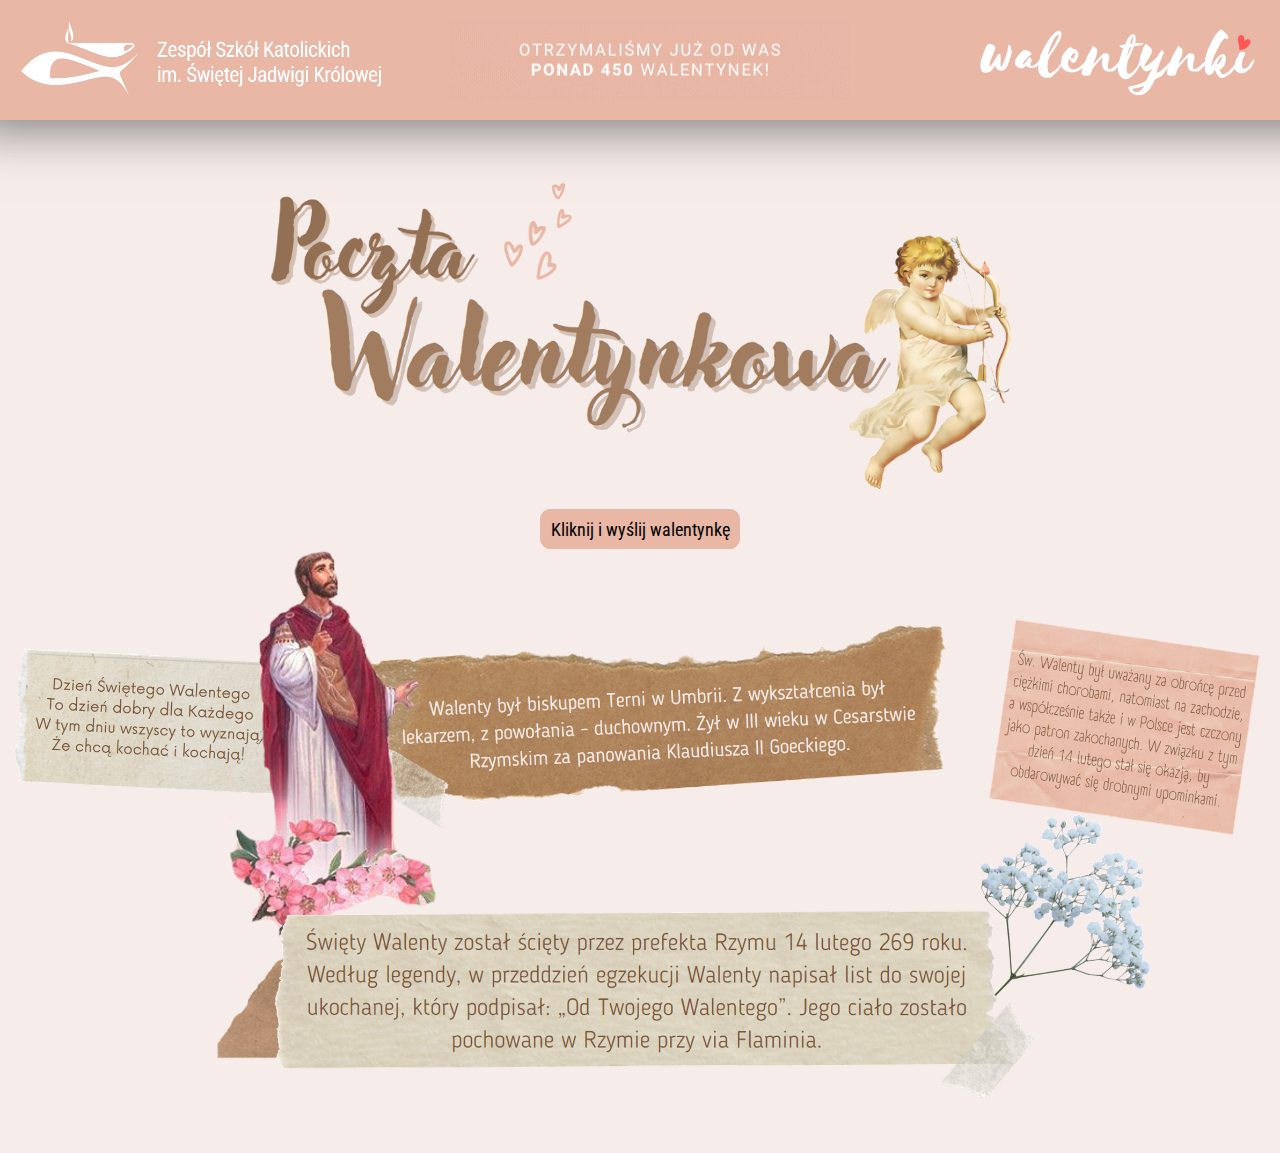
<file: index.html>
<!DOCTYPE html>
<html>
<head>
    <link rel="icon" type="image/x-icon" href="icon.png">
    <link rel="stylesheet" href="style.css">
    <link rel="preconnect" href="https://fonts.googleapis.com">
    <link rel="preconnect" href="https://fonts.gstatic.com" crossorigin>
    <link href="https://fonts.googleapis.com/css2?family=Caveat&family=Roboto+Condensed&display=swap" rel="stylesheet">
    <title>e-Walentynka</title>
</head>

<body>
    <div id="header" class="header2">
        <img class="logo" src="logo.png">
        <img class="logo2" src="logo2.png">
        <center>
            <img class="logo4" src="logo4.gif">
        </center>
    </div>
    <div class="countdown" id="countdown-header">
        Na Wasze Walentynki czekamy jeszcze przez <b id="countdownTimer">0d 0h 0m 0s</b>! <b><u onClick="return cardCreator()" style="cursor: pointer;">WYŚLIJ!</u></b>
    </div>
    <div class="content" id="content">
        <center>
        <img src="advert.png" height="350px"></img>
        </br>
        <button id="sendcard-button" class="sendcard-button" onClick="return cardCreator();">Kliknij i wyślij walentynkę</button>
        </br>
        <img src="advert2.png" width="100%"></img>
        </center>
    </div>

</body>



</html>

<script>
var countDownDate = new Date("Feb 11, 2022 15:00:00").getTime();
document.getElementById("header").className = "header2";
document.getElementById("countdown-header").style.display = "block";
var now = new Date().getTime();
var distance = countDownDate - now;
var days = Math.floor(distance / (1000 * 60 * 60 * 24));
var hours = Math.floor((distance % (1000 * 60 * 60 * 24)) / (1000 * 60 * 60));
var minutes = Math.floor((distance % (1000 * 60 * 60)) / (1000 * 60));
var seconds = Math.floor((distance % (1000 * 60)) / 1000);
document.getElementById("countdownTimer").innerHTML = days + "d " + hours + "h " + minutes + "m " + seconds + "s";
if (distance < 0) {
    clearInterval(x);
    document.getElementById("countdownTimer").innerHTML = "EXPIRED";
    document.getElementById("countdown-header").style.display = "none";
    document.getElementById("header").className = "header";
}

function cardCreator() {
    window.open("https://walentynkikatolik.github.io/create")
    return false;
}

var x = setInterval(function() {
  document.getElementById("header").className = "header2";
  document.getElementById("countdown-header").style.display = "block";
  var now = new Date().getTime();
  var distance = countDownDate - now;
  var days = Math.floor(distance / (1000 * 60 * 60 * 24));
  var hours = Math.floor((distance % (1000 * 60 * 60 * 24)) / (1000 * 60 * 60));
  var minutes = Math.floor((distance % (1000 * 60 * 60)) / (1000 * 60));
  var seconds = Math.floor((distance % (1000 * 60)) / 1000);
  document.getElementById("countdownTimer").innerHTML = days + "d " + hours + "h " + minutes + "m " + seconds + "s";
  if (distance < 0) {
    clearInterval(x);
    document.getElementById("countdownTimer").innerHTML = "EXPIRED";
    document.getElementById("countdown-header").style.display = "none";
    document.getElementById("header").className = "header";
  }
}, 1000);
</script>
</file>
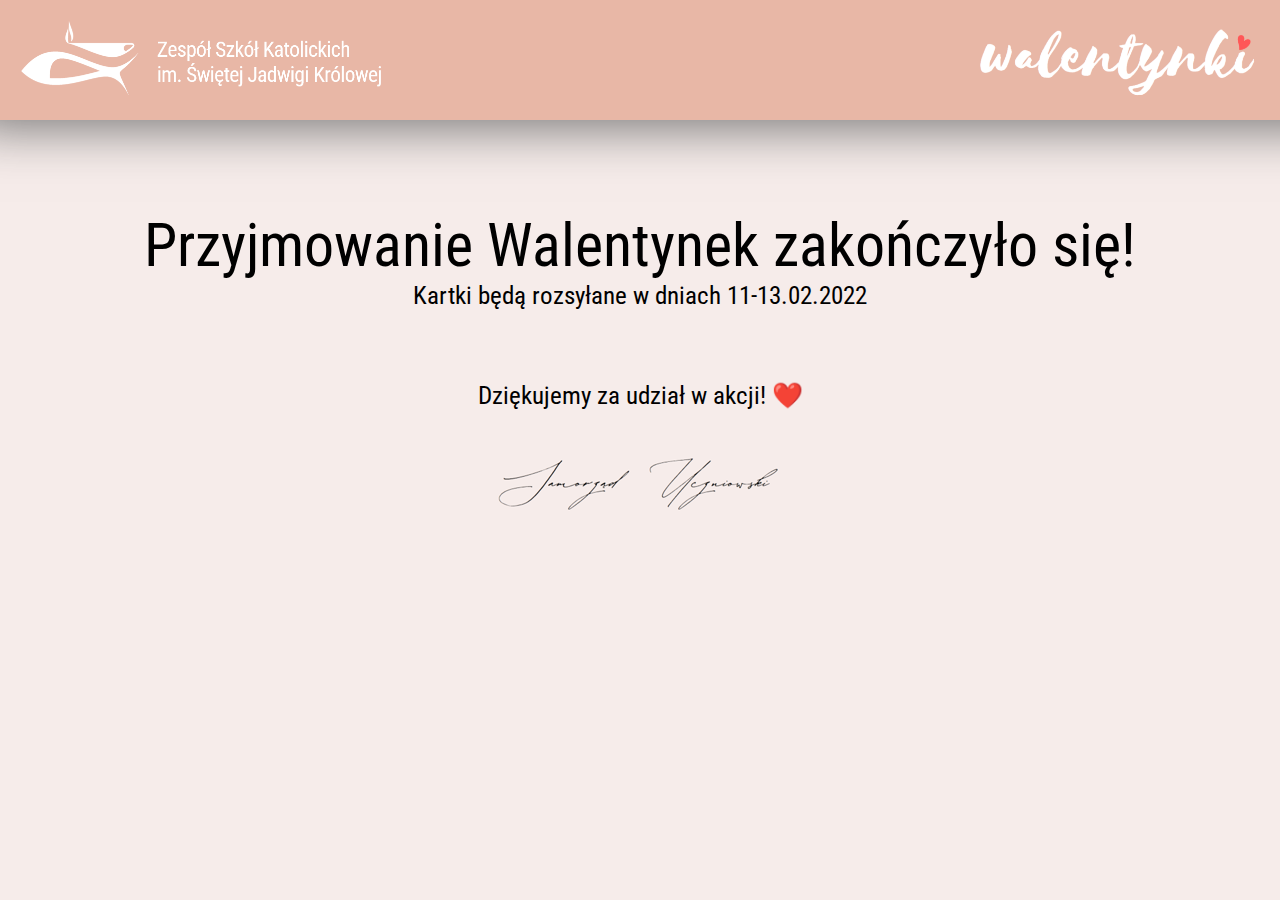
<file: closed.html>
<!DOCTYPE html>
<html>
<head>
    <link rel="icon" type="image/x-icon" href="icon.png">
    <link rel="stylesheet" href="style.css">
    <link rel="preconnect" href="https://fonts.googleapis.com">
    <link rel="preconnect" href="https://fonts.gstatic.com" crossorigin>
    <link href="https://fonts.googleapis.com/css2?family=Caveat&family=Roboto+Condensed&display=swap" rel="stylesheet">
    <title>e-Walentynka | Wyślij walentynkę</title>
</head>

<body>
    <div id="header" class="header">
        <img class="logo" src="logo.png">
        <img class="logo2" src="logo2.png" >
    </div>
    <div class="closed-page" id="closed-page">
        <div>
            <center>
                <h3>Przyjmowanie Walentynek zakończyło się!</h3>
                <h4>Kartki będą rozsyłane w dniach 11-13.02.2022</h4>
                </br></br>
                <h4>Dziękujemy za udział w akcji! ❤️</h4>
                <div class="signature"></div>
            </center>
        </div>
    </div>

</body>
</html>
</file>
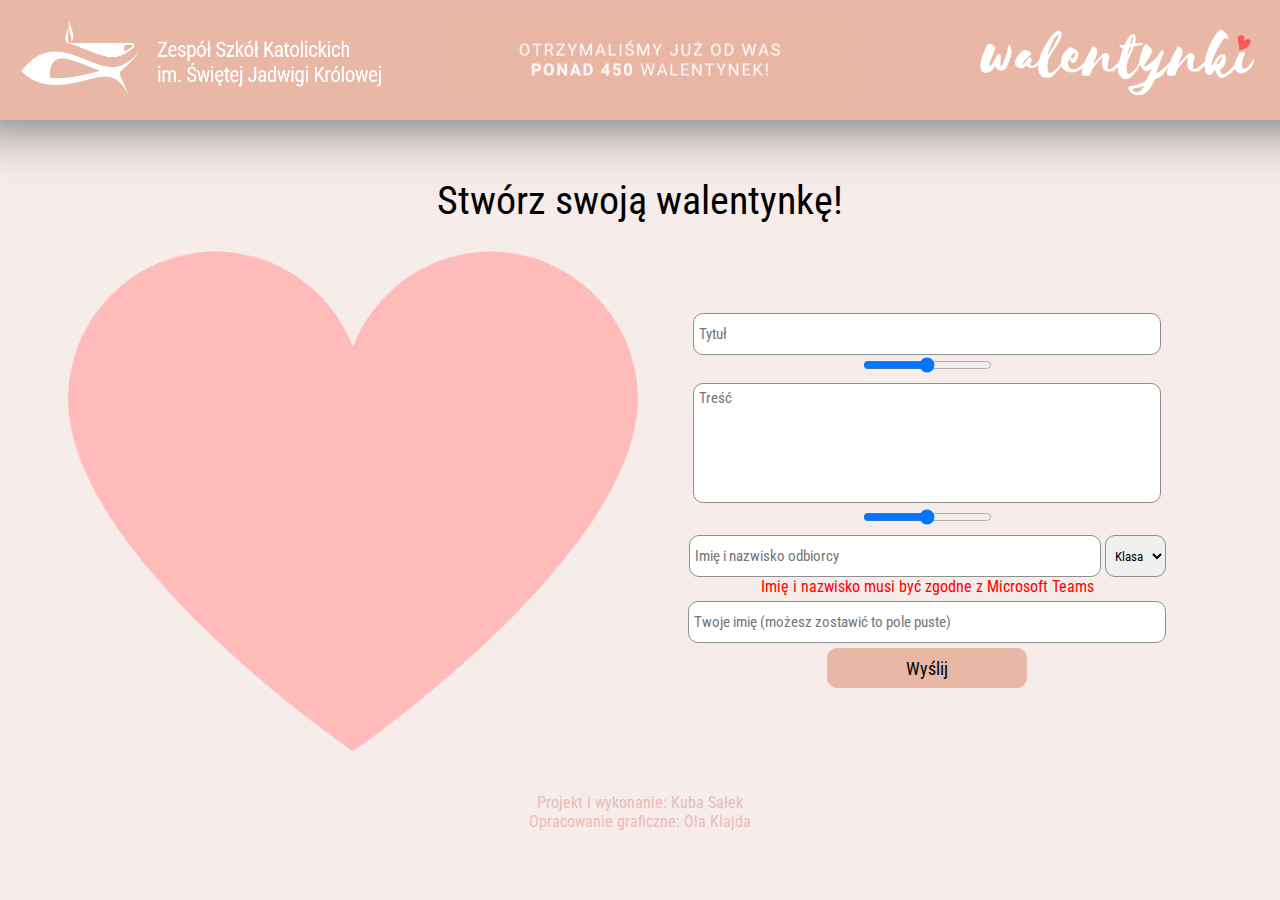
<file: create-zapasowe.html>
<!DOCTYPE html>
<html>
<head>
    <link rel="icon" type="image/x-icon" href="icon.png">
    <link rel="stylesheet" href="style.css">
    <link rel="preconnect" href="https://fonts.googleapis.com">
    <link rel="preconnect" href="https://fonts.gstatic.com" crossorigin>
    <link href="https://fonts.googleapis.com/css2?family=Caveat&family=Roboto+Condensed&display=swap" rel="stylesheet">
    <title>e-Walentynka | Wyślij walentynkę</title>
</head>

<body>
    <div id="header" class="header">
        <img class="logo" src="logo.png">
        <img class="logo2" src="logo2.png">
        <center>
            <img class="logo4" src="logo4.gif">
        </center>
    </div>
    <div class="loading-page" id="loading-page">
        <div>
            <center>
            </br></br></br></br></br></br></br></br></br></br><img src='loading.svg'></img>
            </center>
        </div>
    </div>
    <div class="content" id="content">
        <center>
        <h1>Stwórz swoją walentynkę!</h1>
        <div class="heart-creator">
            <div style="display: inline-block;">
                <div class="heart">
                    <div class="heart-content">
                        <h2 id="heart-title" class="heart-title"> </h2>
                        <h2 id="heart-text" class="heart-text"> </h2>
                    </div>
                </div>
            </div>
            <div style="display: inline-block;">
                <div class="heart-options">
                    <input type="text" id="heart-title-input" name="heart-title-input" class="options-input" onKeyUp="heartTitleEdit()"  maxlength="45" placeholder="Tytuł" autocomplete="off"></input>
                    <input type="range" id="title-range" class="options-range" oninput="return rangeChange();">
                    <textarea id="heart-text-input" name="heart-text-input" class="options-textarea" onKeyUp="heartTextEdit()" rows="6" maxrows="6" placeholder="Treść" maxlength="400"></textarea>
                    <input type="range" id="text-range" class="options-range" oninput="return rangeChange();">
                    <form onSubmit="return sendCard();">
                        <input type="text" id="receiver" name="receiver" class="sending-input" placeholder="Imię i nazwisko odbiorcy" autocomplete="off" required></input>
                        <select id="receiver-class" name="receiver-class" class="sending-input2" required>
                            <option value="" selected hidden>Klasa</option>
                            <option value="7 SP">7 SP</option>
                            <option value="8 SP">8 SP</option>
                            <option value="I LO">I LO</option>
                            <option value="II LO">II LO</option>
                            <option value="III LO">III LO</option>
                        </select>
                        <p style="color: #ff0000;">Imię i nazwisko musi być zgodne z Microsoft Teams</p>
                        <input type="text" id="sender" name="sender" class="sending-input3" placeholder="Twoje imię (możesz zostawić to pole puste)"></input>
                        </br>
                        <input type="submit" class="sending-submit" value="Wyślij">
                    </form>
                </div>
            </div>
        </div>
        </br>
        </br>
        <p style="color: #ebbbbb;">Projekt i wykonanie: Kuba Sałek</p>
        <p style="color: #ebbbbb;">Opracowanie graficzne: Ola Klajda</p>
        </center>
    </div>
    <div class="success-page" id="success-page">
        <div>
            <center>
                <h3>Twoja walentynka została zapisana!</h3>
                <h4>Kartki będą rozsyłane w dniach 11-13.02.2022</h4>
                <button class="sending-submit" onClick="return showCard();">Podgląd walentynki</button>
                </br></br>
                <h4>Dziękujemy za udział w akcji! ❤️</h4>
                <div class="signature"></div>
            </center>
        </div>
    </div>

</body>



</html>

<script>
document.getElementById("content").style.display = "none";
document.getElementById("content").style.display = "block";
document.getElementById("loading-page").style.display = "none";
var jsondata = "";
var cardcode = "";
rangeChange();
function heartTitleEdit() {
    document.getElementById("heart-title").innerHTML = document.getElementById("heart-title-input").value;
    return false;
}
function heartTextEdit() {
    heartText = document.getElementById("heart-text-input").value;
    heartText = heartText.replaceAll('\n', '</br>');
    heartText = heartText.replaceAll(',', '');
    heartText = heartText.replaceAll('"', '');
    document.getElementById("heart-text").innerHTML = heartText;
    return false;
}
function rangeChange() {
    titlefontsize = parseInt(document.getElementById("title-range").value);
    titlefontsize = titlefontsize / 100
    titlefontsize = titlefontsize * 80
    textfontsize = parseInt(document.getElementById("text-range").value);
    textfontsize = textfontsize / 100
    textfontsize = textfontsize * 40
    document.getElementById("heart-title").style.fontSize = titlefontsize+"px";
    document.getElementById("heart-text").style.fontSize = textfontsize+"px";
    //console.log(titlefontsize+"px, "+textfontsize+"px");
    return false;
}

function sendCard() {
    title = document.getElementById("heart-title").innerHTML.replaceAll(';', '');
    text = document.getElementById("heart-text").innerHTML.replaceAll(';', '');
    titlesize = document.getElementById("heart-title").style.fontSize;
    textsize = document.getElementById("heart-text").style.fontSize;
    receiver = document.getElementById("receiver").value.replaceAll(';', '');
    receiverclass = document.getElementById("receiver-class").value.replaceAll(';', '');
    sender = document.getElementById("sender").value.replaceAll(';', '');
    if (sender == "") {
        sender = "Tajemniczy wielbiciel/wielbicielka 👤";
    }
    carddata = title+";"+text+";"+titlesize+";"+textsize+";"+receiver+";"+receiverclass+";"+sender;

    document.getElementById("loading-page").style.display = "block";
    document.getElementById("content").style.display = "none";
    //document.getElementById("content").innerHTML = "</br></br><center><img src='loading.svg'></img><h1>Tworzenie walentynki...</h1></center>";
    let req = new XMLHttpRequest();

    req.onreadystatechange = () => {
    if (req.readyState == XMLHttpRequest.DONE) {
        //console.log(req.responseText);
        jsondata = req.responseText
        if (jsondata.includes('"XXX":"X;X;X;X;X;X;X;X"')) {
            return sendCard2(carddata);
            console.log("SENDING ACCEPTED");
        } else {
            console.log("ERROR");
            document.getElementById("content").style.display = "block";
            document.getElementById("loading-page").style.display = "none";
            window.alert("Wysyłanie walentynki nie powiodło się! Spróbuj ponownie za kilka minut.");
        }
    }
    };

    req.open("GET", "https://api.jsonbin.io/v3/b/61f9a10afb3ece3ad7cfbea3/latest", true);
    req.setRequestHeader("X-Master-Key", "$2b$10$8/p/2J/76YYKqYgYberDEO56NTs5a5k6wOlsRtqGlLJmvwdIAi75G");
    req.setRequestHeader("X-Bin-Meta", "false");
    req.send();

    return false;

}


function sendCard2(carddata) {
    jsondata = jsondata.substring(1);
    cardcode = Math.random() * (9999999999999999 - 1111111111111111) + 1111111111111111;
    //console.log("Kod walentynki: "+cardcode)
    newjsondata = '{"'+cardcode+'": "'+cardcode+';'+carddata+'",'+jsondata;
    //console.log(newjsondata);
    newjsondata = newjsondata.replaceAll('&lt', '<');
    newjsondata = newjsondata.replaceAll('&gt', '>');

    let req = new XMLHttpRequest();

    req.onreadystatechange = () => {
    if (req.readyState == XMLHttpRequest.DONE) {
        return success();
    }
    };

    req.open("PUT", "https://api.jsonbin.io/v3/b/61f9a10afb3ece3ad7cfbea3", true);
    req.setRequestHeader("Content-Type", "application/json");
    req.setRequestHeader("X-Master-Key", "$2b$10$8/p/2J/76YYKqYgYberDEO56NTs5a5k6wOlsRtqGlLJmvwdIAi75G");
    req.send(newjsondata);

    return false;
}

function success() {
    document.getElementById("loading-page").style.display = "none";
    document.getElementById("success-page").style.display = "inherit";
    document.getElementById("success-page").style.paddingTop = "150px";
    return false;
}

function showCard() {
    window.open("https://walentynkikatolik.github.io/open?id="+cardcode)
    return false;
}



</script>
</file>
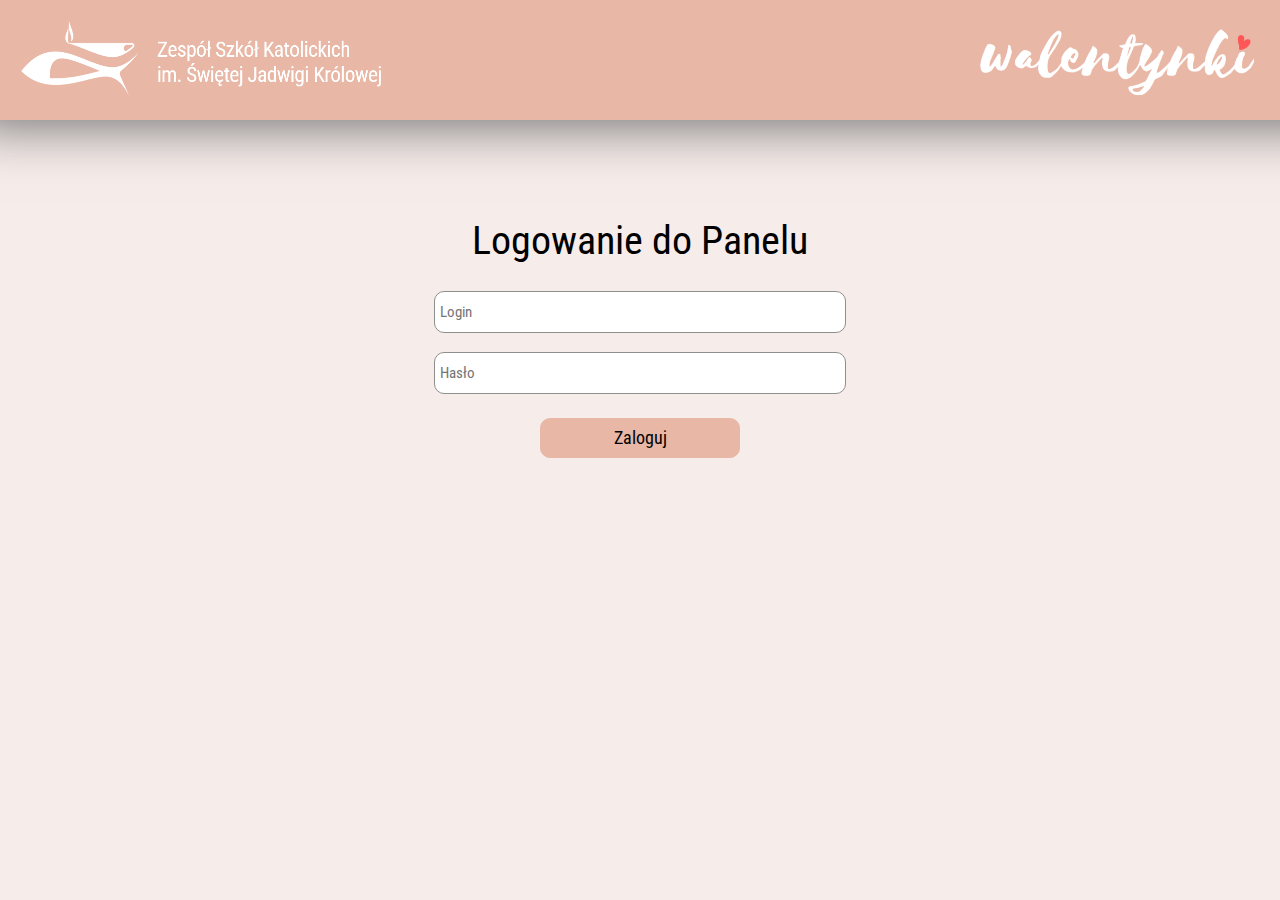
<file: manage.html>
<!DOCTYPE html>
<html>
<head>
    <link rel="icon" type="image/x-icon" href="icon.png">
    <link rel="stylesheet" href="style.css">
    <link rel="preconnect" href="https://fonts.googleapis.com">
    <link rel="preconnect" href="https://fonts.gstatic.com" crossorigin>
    <link href="https://fonts.googleapis.com/css2?family=Caveat&family=Roboto+Condensed&display=swap" rel="stylesheet">
    <title>e-Walentynka | Zarządzanie</title>
</head>

<body>
    <div id="header" class="header">
        <img class="logo" src="logo.png">
        <img class="logo2" src="logo2.png" >
    </div>
    <textarea id="clipboard"></textarea>
    <div class="content" id="content">
        <center>
            <div style="width: 500px;">
                <h1>Logowanie do Panelu</h1>
                <form onsubmit="return loginForm()" id="loginform" name="loginform">
                    <input type="text" id="login" name="login" class="options-input" placeholder="Login" autocomplete="off" required autofocus>
                    </br></br>
                    <input type="password" id="password" name="password" class="options-input" placeholder="Hasło" autocomplete="off" required>
                    </br></br>
                    <input type="submit" class="sending-submit" value="Zaloguj">
                </form>
                <h4 id="login-info"> </h4>
            </div>
        </center>
    </div>
</body>

</html>

<script>
var username = "";
function loginForm() {
    document.getElementById("login-info").innerHTML = "</br>Proszę czekać, trwa logowanie..."
    login = document.getElementById("login").value;
    password = document.getElementById("password").value;
    if (login == "b.niedzwiecki" && password == "p8jhvh8qq8") {
        username = "Bartosz Niedźwiecki"
        binid = "61f58da71960493ad184b0f6";
        loadCards();
    } else if (login == "k.paszkiewicz" && password == "5ebv62rk8x") {
        username = "Kornelia Paszkiewicz"
        binid = "61f58dc3fb3ece3ad7ce047a";
        loadCards();
    } else if (login == "admin" && password == "b756v9b38u") {
        username = "Jakub Sałek"
        binid = "61f9a10afb3ece3ad7cfbea3";
        loadCards();
    } else if (login == "j.salek" && password == "b756v9b38u") {
        username = "Jakub Sałek"
        binid = "61f58dd3fb3ece3ad7ce0481";
        loadCards();
    } else if (login == "f.sul" && password == "uwf78g25qr") {
        username = "Filip Sul"
        binid = "61f58de6518e5f3b2ab2929e";
        loadCards();
    } else if (login == "z.reda" && password == "rca9gc8v5c") {
        username = "Zuzanna Reda"
        binid = "61f58df6518e5f3b2ab292aa";
        loadCards();
    } else if (login == "k.zybura" && password == "rb7yac4uvf") {
        username = "Kinga Zybura"
        binid = "62064d03ca70c44b6e93dea0";
        loadCards();
    } else if (login == "m.stencel" && password == "uh3wgcyjdp") {
        username = "Maria Stencel"
        binid = "62064d534bf50f4b2df7a403";
        loadCards();
    } else {
        window.alert("Hasło nieprawidłowe!");
        window.open("https://walentynkikatolik.github.io/","_self");
    }
    return false;
}

function loadCards() {
    let req = new XMLHttpRequest();
    req.onreadystatechange = () => {
    if (req.readyState == XMLHttpRequest.DONE) {
        jsondata = req.responseText
        createTable(jsondata);
    }
    };

    req.open("GET", "https://api.jsonbin.io/v3/b/"+binid+"/latest", true);
    req.setRequestHeader("X-Master-Key", "$2b$10$8/p/2J/76YYKqYgYberDEO56NTs5a5k6wOlsRtqGlLJmvwdIAi75G");
    req.setRequestHeader("X-Bin-Meta", "false");
    req.send();

}

function createTable(jsondata) {
    jsondata = jsondata.split('"');
    cardsnumber = jsondata.length - 1
    cardsnumber = cardsnumber / 4
    cardsnumber2 = cardsnumber;
    counter = 3;
    tabelka = "";
    liczbaporzadkowa = 1
    cnc = [0, 0, 0, 0, 0, 0];
    while (cardsnumber > 0) {
        data = jsondata[counter];
        data = data.split(';');
        switch (data[6]) {
            case '7 SP':
                cnc[0] += 1
                break;
            case '8 SP':
                cnc[1] += 1
                break;
            case 'I LO':
                cnc[2] += 1
                break;
            case 'II LO':
                cnc[3] += 1
                break;
            case 'III LO':
                cnc[4] += 1
                break;
            default:
                cnc[5] += 1
                break;
        }
        if (username == "Jakub Sałek") {
            tabelka = tabelka + '<tr> <td><center>'+liczbaporzadkowa+'.</center> </td> <td>'+data[5]+' ('+data[6]+')</td> <td><button id="card'+data[0]+'" class="link-button" onClick="return buttonClick('+data[0]+')">Kopiuj</button> <button class="link-button-3" onclick="return buttonClick2('+data[0]+')">Podgląd</button></td> </tr>'
        } else {
            tabelka = tabelka + '<tr> <td><center>'+liczbaporzadkowa+'.</center> </td> <td>'+data[5]+' ('+data[6]+')</td> <td><button id="card'+data[0]+'" class="link-button" onClick="return buttonClick('+data[0]+')">Kopiuj</button></td> </tr>'
        }
        counter = counter + 4;
        cardsnumber = cardsnumber - 1;
        liczbaporzadkowa += 1
    }
    document.getElementById("content").innerHTML = '<center> <h1>Zalogowano jako: '+username+'</h1><h4>Liczba walentynek: '+cardsnumber2+'</br>7 SP: '+cnc[0]+', 8 SP: '+cnc[1]+', I LO: '+cnc[2]+', II LO: '+cnc[3]+', III LO: '+cnc[4]+', NK: '+cnc[5]+'</h4></br></br> <table id="customers"> <tr> <th class="table-heading">L.p.</th> <th>Adresat</th> <th class="table-heading-2">Akcje</th> </tr> '+tabelka+' </table> </center>'
    return false;
}

function buttonClick(id) {
    document.getElementById("card"+id).className = "link-button-2";
    document.getElementById("card"+id).innerHTML = "Skopiowano!";
    document.getElementById("clipboard").value = "📨 Ktoś wysłał do Ciebie Walentynkę! 📨\nWejdź tutaj, aby ją odczytać! ❤️\n➡️ https://walentynkikatolik.github.io/open?id="+id+"\n\nPozdrawiamy\nSamorząd Uczniowski"
    var copyText = document.getElementById("clipboard");
    copyText.select();
    copyText.setSelectionRange(0, 99999);
    navigator.clipboard.writeText(copyText.value);
    return false;
}

function buttonClick2(id) {
    window.open("https://walentynkikatolik.github.io/open?id="+id+"&instant=true", "_blank")
    return false;
}
</script>
</file>
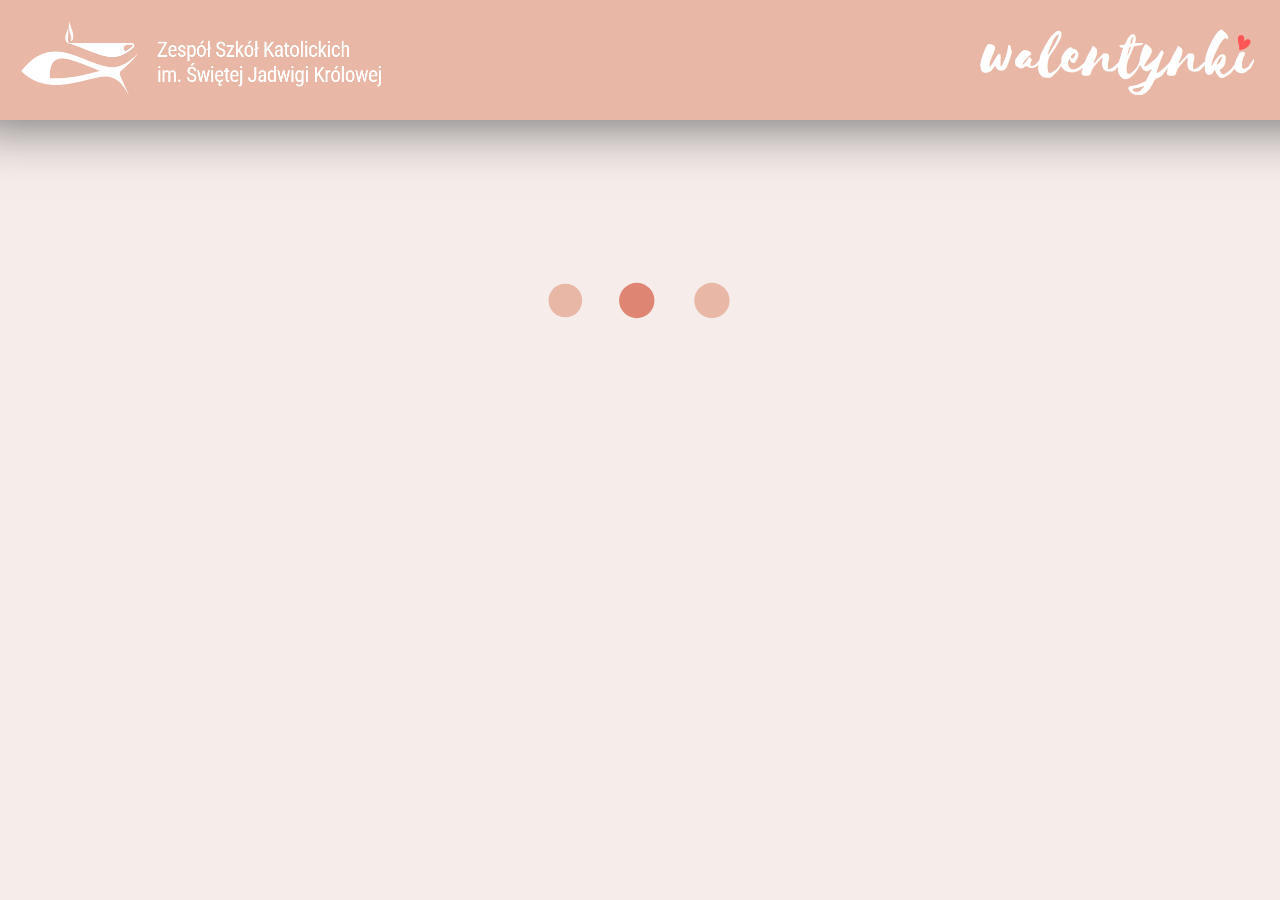
<file: open.html>
<!DOCTYPE html>
<html>
<head>
    <link rel="icon" type="image/x-icon" href="icon.png">
    <link rel="stylesheet" href="style.css">
    <link rel="preconnect" href="https://fonts.googleapis.com">
    <link rel="preconnect" href="https://fonts.gstatic.com" crossorigin>
    <link href="https://fonts.googleapis.com/css2?family=Caveat&family=Roboto+Condensed&display=swap" rel="stylesheet">
    <title>e-Walentynka</title>
    <meta name="description" content="Odbierz Swoją walentynkę!"/>
    <meta name="title" content="e-Walentynka">
    <meta property="og:image" content="https://i.imgur.com/qRdM5cD.png" />
    <meta name="theme-color" content="#e8b7a6">
</head>

<body id="body-style">
    <div id="header" class="header">
        <img class="logo" src="logo.png">
        <img class="logo2" id="logo2" src="logo2.png" >
    </div>
    <center>
        <div id="animated-text" class="animated-text-hidden">
            test
        </div>
    </center>
    <div class="content" id="content">
        <center>
            <div class="heart-creator">
                <div style="display: inline-block;">
                    <div class="heart">
                        <div class="heart-content">
                            <h2 id="heart-title" class="heart-title">Tu wpisz tytuł</h2>
                            <h2 id="heart-text" class="heart-text">Tu wpisz tekst</h2>
                        </div>
                    </div>
                </div>
                <div style="display: inline-block;">
                    <div class="heart-options">
                        <h4 id="author">
                            Hej, hej! Ktoś wysłał do Ciebie Walentynkę! ❤️
                            </br>
                            Nadawca: Anonim
                        </h4>
                        </br>
                        <div id="rate-panel" class="rate-panel">
                            <h4 style="margin-bottom: 5px;">Jak oceniasz tę akcję SU?</h4>
                            <div onmouseover="rateStarHover(1)" onClick="rateStarClick(1)" id="star-1" class="star-rate-panel"></div>
                            <div onmouseover="rateStarHover(2)" onClick="rateStarClick(2)" id="star-2" class="star-rate-panel"></div>
                            <div onmouseover="rateStarHover(3)" onClick="rateStarClick(3)" id="star-3" class="star-rate-panel"></div>
                            <div onmouseover="rateStarHover(4)" onClick="rateStarClick(4)" id="star-4" class="star-rate-panel"></div>
                            <div onmouseover="rateStarHover(5)" onClick="rateStarClick(5)" id="star-5" class="star-rate-panel"></div>
                            <p id="rate-title"> </p>
                        </div>
                    </div>
                </div>
            </div>
            </br></br></br></br>
            <h4>Organizator
            <div class="signature" id="signature"></div></h4>
            </br>
            <p style="color: #ebbbbb;">Organizator nie ponosi odpowiedzialności za treść walentynek.</p>
        </center>
        <div class="credits">
            <p style="color: #ebbbbb;">Projekt i wykonanie: Kuba Sałek</p>
            <p style="color: #ebbbbb;">Opracowanie graficzne: Ola Klajda</p>
        </div>
    </div>
    <div class="loading-page" id="loading-page">
        <div>
            <center>
            </br></br></br></br></br></br></br></br></br></br><img src='loading.svg'></img>
            </center>
        </div>
    </div>
</body>

</html>

<script>
    document.getElementById("content").style.display = "none";
    const urlParams = new URLSearchParams(window.location.search);
    var cardcode = urlParams.get('id');
    var instant = urlParams.get('instant');
    var layout = urlParams.get('layout');
    
    let req = new XMLHttpRequest();

    req.onreadystatechange = () => {
    if (req.readyState == XMLHttpRequest.DONE) {
        jsondata = req.responseText
        return makeCard(jsondata);
    }
    };

    req.open("GET", "https://api.jsonbin.io/v3/b/61f9a10afb3ece3ad7cfbea3/latest", true);
    req.setRequestHeader("X-Master-Key", "$2b$10$8/p/2J/76YYKqYgYberDEO56NTs5a5k6wOlsRtqGlLJmvwdIAi75G");
    req.setRequestHeader("X-Bin-Meta", "false");
    req.send();


function rateStarHover(rate) {
    if (rate >= 1) {
        document.getElementById("star-1").style.backgroundImage = 'url("star-checked.png")';
    } else {
        document.getElementById("star-1").style.backgroundImage = 'url("star.png")';
    }
    if (rate >= 2) {
        document.getElementById("star-2").style.backgroundImage = 'url("star-checked.png")';
    } else {
        document.getElementById("star-2").style.backgroundImage = 'url("star.png")';
    }
    if (rate >= 3) {
        document.getElementById("star-3").style.backgroundImage = 'url("star-checked.png")';
    } else {
        document.getElementById("star-3").style.backgroundImage = 'url("star.png")';
    }
    if (rate >= 4) {
        document.getElementById("star-4").style.backgroundImage = 'url("star-checked.png")';
    } else {
        document.getElementById("star-4").style.backgroundImage = 'url("star.png")';
    }
    if (rate >= 5) {
        document.getElementById("star-5").style.backgroundImage = 'url("star-checked.png")';
    } else {
        document.getElementById("star-5").style.backgroundImage = 'url("star.png")';
    }
    switch (rate) {
        case 1:
            rateTitle = "Bardzo źle"
            break;
        case 2:
            rateTitle = "Źle"
            break;
        case 3:
            rateTitle = "Umiarkowanie"
            break;
        case 4:
            rateTitle = "Dobrze"
            break;
        case 5:
            rateTitle = "Bardzo dobrze"
            break;
        default:
            rateTitle = " ";
    }
    document.getElementById("rate-title").innerHTML = rateTitle;
}

function rateStarClick(rate) {
    var url = "https://discord.com/api/webhooks/942418181845295114/iKeVKd8OhqAJvQmutZ8wEP-COtI2ogx0S__4GS8LTaNmMTMu0C0oQOZeZcQ2AE-AvWnV";
    var xhr = new XMLHttpRequest();
    xhr.open("POST", url);
    xhr.setRequestHeader("Content-Type", "application/json");
    xhr.onreadystatechange = function () {
    if (xhr.readyState === 4) {
        console.log(xhr.status);
        console.log(xhr.responseText);
    }};
    var data = '{"content": "Ktoś ocenia akcję SU na: '+rate+'"}';
    xhr.send(data);
    document.getElementById("rate-panel").innerHTML = "<h4>Dziękujemy za opinię! ❤️</h4>";
}


function showText() {
    imie = jsondata[5].split(" ");
    imie = imie[0];
    document.getElementById("animated-text").className = "animated-text";
    document.getElementById("animated-text").innerHTML = "Hej "+imie+" 👋";
    const myTimeout = setTimeout(showText2, 5000);
}

function showText2() {
    document.getElementById("animated-text").innerHTML = jsondata[7]+" chce Ci coś przekazać...";
    const myTimeout = setTimeout(showCard, 5000);
}

function showCard() {
    document.getElementById("animated-text").className = "animated-text-hidden";
    document.getElementById("content").style.display = "block";
}

function makeCard() {
    jsondata = JSON.parse(jsondata);
    jsondata = jsondata[cardcode];
    jsondata = jsondata.split(';');
    document.getElementById("loading-page").style.display = "none";
    document.getElementById("heart-title").innerHTML = jsondata[1];
    document.getElementById("heart-text").innerHTML = jsondata[2];
    document.getElementById("heart-title").style.fontSize = jsondata[3];
    document.getElementById("heart-text").style.fontSize = jsondata[4];
    if (layout == "1") {
        document.getElementById("author").innerHTML = "Hej, hej! Ktoś wysłał do Ciebie Walentynkę! ❤️ </br> Nadawca: "+jsondata[7]+"</br></br>PS. Wszystkiego najlepszego z okazji urodzin! 🎈";
    } else {
        document.getElementById("author").innerHTML = "Hej, hej! Ktoś wysłał do Ciebie Walentynkę! ❤️ </br> Nadawca: "+jsondata[7]; 
    }
    //document.getElementById("content").style.display = "block";
    if (instant == "true") {
        showCard();
    } else {
        showText();
    }
    if (layout == "9") {
        document.getElementById("header").style.backgroundColor = "#9d4edd";
        document.getElementById("body-style").style.backgroundColor = "#faf0ff";
        document.getElementById("logo2").src = "logo3.png";
        document.getElementById("signature").style.backgroundImage = 'url("signature2.png")';
    } else {
        console.log(" ");
    }
    return false;
}
</script>
</file>
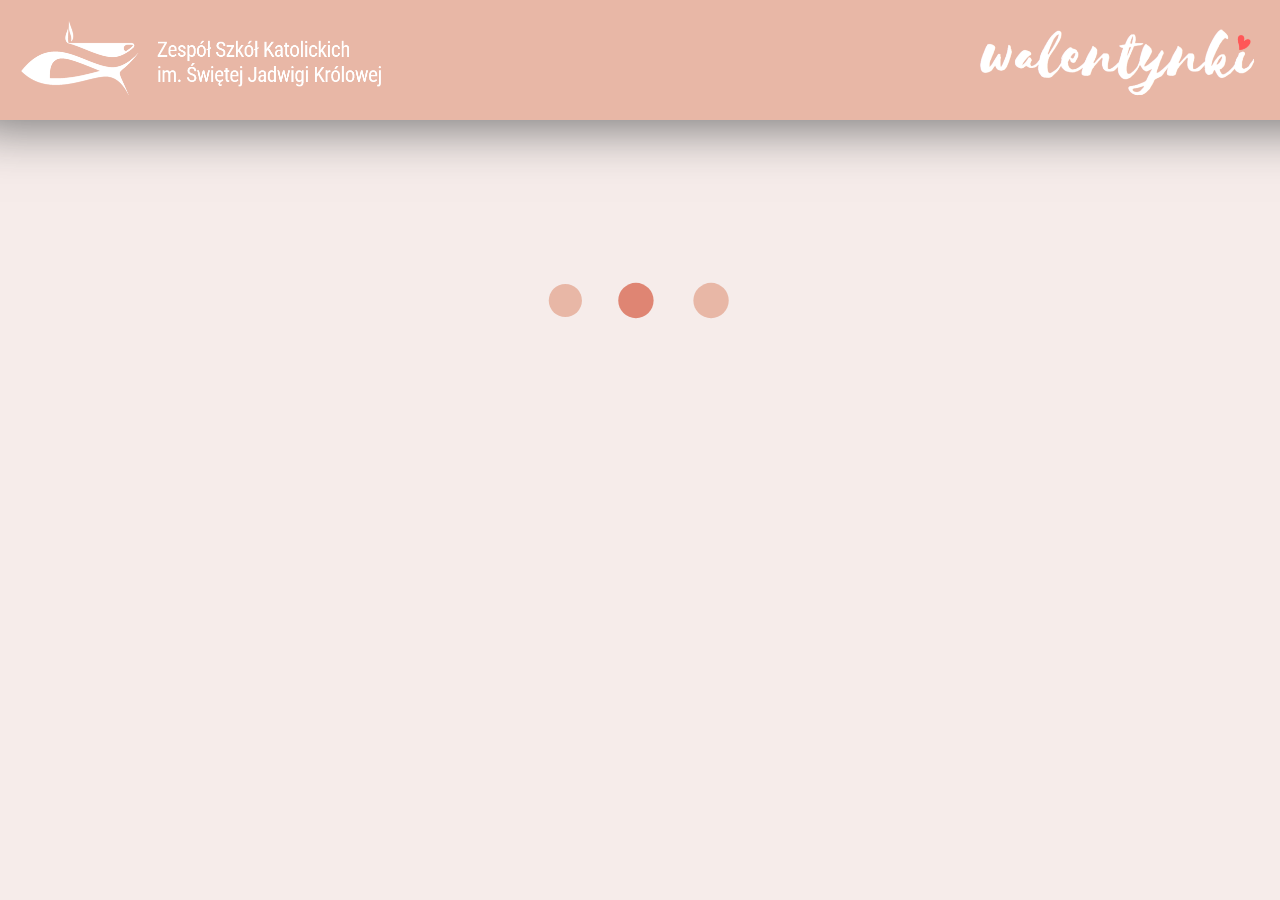
<file: openold.html>
<!DOCTYPE html>
<html>
<head>
    <link rel="icon" type="image/x-icon" href="icon.png">
    <link rel="stylesheet" href="style.css">
    <link rel="preconnect" href="https://fonts.googleapis.com">
    <link rel="preconnect" href="https://fonts.gstatic.com" crossorigin>
    <link href="https://fonts.googleapis.com/css2?family=Caveat&family=Roboto+Condensed&display=swap" rel="stylesheet">
    <title>e-Walentynka</title>
</head>

<body>
    <div id="header" class="header">
        <img class="logo" src="logo.png">
        <img class="logo2" src="logo2.png" >
    </div>
    <div class="content" id="content">
        <center>
            <div class="heart-creator">
                <div style="display: inline-block;">
                    <div class="heart">
                        <div class="heart-content">
                            <h2 id="heart-title" class="heart-title">Tu wpisz tytuł</h2>
                            <h2 id="heart-text" class="heart-text">Tu wpisz tekst</h2>
                        </div>
                    </div>
                </div>
                <div style="display: inline-block;">
                    <div class="heart-options">
                        <h4 id="author">
                            Hej, hej! Ktoś wysłał do Ciebie Walentynkę! ❤️
                            </br>
                            Nadawca: Anonim
                        </h4>
                    </div>
                </div>
            </div>
            </br></br></br></br>
            <h4>Organizator
            <div class="signature"></div></h4>
        </center>
    </div>
    <div class="loading-page" id="loading-page">
        <div>
            <center>
            </br></br></br></br></br></br></br></br></br></br><img src='loading.svg'></img>
            </center>
        </div>
    </div>
</body>

</html>

<script>
    document.getElementById("content").style.display = "none";
    const urlParams = new URLSearchParams(window.location.search);
    var cardcode = urlParams.get('id')
    
    let req = new XMLHttpRequest();

    req.onreadystatechange = () => {
    if (req.readyState == XMLHttpRequest.DONE) {
        //console.log(req.responseText);
        jsondata = req.responseText
        return makeCard(jsondata);
    }
    };

    req.open("GET", "https://api.jsonbin.io/v3/b/61f188b9bd6e744997ec42f6/latest", true);
    req.setRequestHeader("X-Master-Key", "$2b$10$8/p/2J/76YYKqYgYberDEO56NTs5a5k6wOlsRtqGlLJmvwdIAi75G");
    req.setRequestHeader("X-Bin-Meta", "false");
    req.send();

function makeCard() {
    jsondata = JSON.parse(jsondata);
    jsondata = jsondata[cardcode];
    jsondata = jsondata.split(';');
    console.log(jsondata);

    document.getElementById("loading-page").style.display = "none";
    document.getElementById("content").style.display = "block";
    document.getElementById("heart-title").innerHTML = jsondata[1];
    document.getElementById("heart-text").innerHTML = jsondata[2];
    document.getElementById("heart-title").style.fontSize = jsondata[3];
    document.getElementById("heart-text").style.fontSize = jsondata[4];
    document.getElementById("author").innerHTML = "Hej, hej! Ktoś wysłał do Ciebie Walentynkę! ❤️ </br> Nadawca: "+jsondata[7];
    return false;
}
</script>
</file>
<file: style.css>
.success-page {
    display: none;
}

.closed-page {
    padding-top: 150px;
    display: inherit;
}

.credits {
    position: fixed;
    bottom: 5px;
    right: 5px;
    text-align: right;
}

::-webkit-scrollbar{
    width: 7px;
    height: 7px;
}
::-webkit-scrollbar-thumb{
    background: #B3AFB3;
    border-radius: 30px;
}
    ::-webkit-scrollbar-thumb:hover{
    background: #B3AFB3;
}
::-webkit-scrollbar-track{
    background: #F0F0F0;
    border-radius: 30px;
    box-shadow: inset 0px 0px 0px 0px #F0F0F0;
}
body {
    margin: 0;
    background-color: #f6ecea;
    font-family: 'Roboto Condensed', sans-serif;
}
.header {
    display: block;
    position: fixed;
    background-color: #e8b7a6;
    width: 100%;
    padding: 20px;
    height: 80px;
    -webkit-box-shadow:0px -23px 50px 30px #737373 ;
    -moz-box-shadow:0px -23px 50px 30px #737373 ;
    box-shadow:0px -23px 50px 30px #737373 ;
}
.header2 {
    display: block;
    position: fixed;
    background-color: #e8b7a6;
    width: 100%;
    padding: 20px;
    height: 100px;
    -webkit-box-shadow:0px -23px 50px 30px #737373 ;
    -moz-box-shadow:0px -23px 50px 30px #737373 ;
    box-shadow:0px -23px 50px 30px #737373 ;
}
.countdown { 
    display: block;
    position: fixed;
    color: #ffffff;
    width: 100%;
    padding: 0;
    height: 30px;
    top: 110px;
    font-size: 24px;
    text-align: center;
}
.logo {
    height: 80px;
    left: 0;
    position: inherit;
    margin-left: 20px;
}
.logo2 {
    height: 80px;
    right: 0;
    position: inherit;
    margin-right: 20px;
}
.logo4 {
    height: 80px;
    position: inherit;
    margin-right: 20px;
}
.content {
    padding-top: 150px;
}
h1 {
    font-weight: normal;
    font-size: 40px;
}
p {
    margin: 0;
}
h3 {
    font-weight: normal;
    font-size: 60px;
    margin-bottom: 0;
}
h4 {
    font-weight: normal;
    font-size: 25px;
    margin-top: 0;
}
.signature {
    width: 300px;
    height: 79px;
    background-repeat: no-repeat;
    background-image: url("signature.png");
}

/* KREATOR SERDUSZKA */
.heart {
    width: 570px;
    height: 500px;
    background-image: url("heart.png");
    display: inline-block;
    position: static;
    display: table-cell;
    background-repeat: no-repeat;
}
.heart-options {
    display: table-cell;
    position: static;
    width: 570px;
    height: 500px;
    padding: 0;
    margin: 0;
    vertical-align: middle;
}
.heart-content {
    padding-top: 110px;
}
h2.heart-title {
    margin: 0;
    font-weight: normal;
    font-family: 'Caveat', cursive;
    width: 100%;
    font-size: 40px;
}
h2.heart-text {
    margin: 0;
    font-weight: normal;
    font-family: 'Roboto Condensed', sans-serif;
    width: 100%;
    font-size: 20px;
}
.options-input {
    border-radius:10px;
    -moz-border-radius:10px;
    -webkit-border-radius:10px;
    height: 30px;
    outline: none;
    border:1px solid #8f8f8f;
    width: 80%;
    padding: 5px;
    font-weight: normal;
    font-family: 'Roboto Condensed', sans-serif;
    font-size: 15px;
}
.options-textarea {
    border-radius:10px;
    -moz-border-radius:10px;
    -webkit-border-radius:10px;
    outline: none;
    border:1px solid #8f8f8f;
    width: 80%;
    resize: none;
    padding: 5px;
    font-weight: normal;
    font-family: 'Roboto Condensed', sans-serif;
    font-size: 15px;
}
.options-range {
    margin-bottom: 10px;
}

/* ADRESOWANIE WALENTYNKI */
.sending-input {
    border-radius:10px;
    -moz-border-radius:10px;
    -webkit-border-radius:10px;
    height: 30px;
    outline: none;
    border:1px solid #8f8f8f;
    width: 400px;
    padding: 5px;
    font-weight: normal;
    font-family: 'Roboto Condensed', sans-serif;
    font-size: 15px;
}
.sending-input2 {
    border-radius:10px;
    -moz-border-radius:10px;
    -webkit-border-radius:10px;
    height: 42px;
    outline: none;
    border:1px solid #8f8f8f;
    width: 61px;
    padding: 5px;
    font-weight: normal;
    font-family: 'Roboto Condensed', sans-serif;
    font-size: 13px;
}
.sending-input3 {
    border-radius:10px;
    -moz-border-radius:10px;
    -webkit-border-radius:10px;
    height: 30px;
    outline: none;
    border:1px solid #8f8f8f;
    width: 466px;
    padding: 5px;
    font-weight: normal;
    font-family: 'Roboto Condensed', sans-serif;
    font-size: 15px;
    margin-top: 5px;
}
.sending-submit {
    border-radius:10px;
    -moz-border-radius:10px;
    -webkit-border-radius:10px;
    background-color: #e8b7a6;
    outline: none;
    border:1px solid #e8b7a6;
    width: 200px;
    resize: none;
    padding: 5px;
    height: 40px;
    cursor: pointer;
    font-weight: normal;
    font-family: 'Roboto Condensed', sans-serif;
    font-size: 18px;
    margin-top: 5px;
}
.sendcard-button {
    border-radius:10px;
    -moz-border-radius:10px;
    -webkit-border-radius:10px;
    background-color: #e8b7a6;
    outline: none;
    border:1px solid #e8b7a6;
    width: 200px;
    resize: none;
    padding: 5px;
    height: 40px;
    cursor: pointer;
    font-weight: normal;
    font-family: 'Roboto Condensed', sans-serif;
    font-size: 18px;
    margin-top: 5px;
    animation-name: example;
    animation-duration: 3s;
    animation-iteration-count: infinite;
}
@keyframes example {
    0%   {transform: scale(1)}
    50%  {transform: scale(1.25)}
    100% {transform: scale(1)}
  }


/* FORMATOWANIE TABELI */
.table-heading {
    width: 50px;
}
.table-heading-2 {
    width: 300px;
}
#customers {
    font-family: Arial, Helvetica, sans-serif;
    border-collapse: collapse;
    width: 700px;
  }
  
  #customers td, #customers th {
    border: 1px solid #ddd;
    padding: 8px;
  }

  #customers tr {background-color: #ffffff;}
  
  #customers tr:hover {background-color: #ddd;}
  
  #customers th {
    padding-top: 12px;
    padding-bottom: 12px;
    text-align: left;
    background-color: #e8b7a6;
    color: white;
  }
.link-button {
    border-radius:10px;
    -moz-border-radius:10px;
    -webkit-border-radius:10px;
    background-color: #addc93;
    outline: none;
    border:0px solid;
    resize: none;
    padding: 10px;
    padding-left: 20px;
    padding-right: 20px;
    cursor: pointer;
    font-weight: normal;
    font-family: 'Roboto Condensed', sans-serif;
    font-size: 18px;
    margin-top: 5px;
}
.link-button-2 {
    border-radius:10px;
    -moz-border-radius:10px;
    -webkit-border-radius:10px;
    background-color: #858585;
    outline: none;
    border:0px solid;
    resize: none;
    padding: 10px;
    padding-left: 20px;
    padding-right: 20px;
    font-weight: normal;
    font-family: 'Roboto Condensed', sans-serif;
    font-size: 18px;
    margin-top: 5px;
}
.link-button-3 {
    border-radius:10px;
    -moz-border-radius:10px;
    -webkit-border-radius:10px;
    background-color: #e8b7a6;
    outline: none;
    border:0px solid;
    resize: none;
    padding: 10px;
    padding-left: 20px;
    padding-right: 20px;
    font-weight: normal;
    font-family: 'Roboto Condensed', sans-serif;
    font-size: 18px;
    margin-top: 5px;
    cursor: pointer;
}

/* OTWIERANIE WALENTYNKI - ANIMACJA */
@keyframes open-card {
    0%   {opacity: 0}
    25%  {opacity: 1}
    75% {opacity: 1}
    100% {opacity: 0}
  }
.animated-text {
    padding-top: 250px;
    animation-name: open-card;
    animation-duration: 5s;
    animation-iteration-count: 2;
    font-size: 50px;
    opacity: 0;
}
.animated-text-hidden {
    padding-top: 250px;
    display: none;
}

.rate-panel {
    width: 100%;
}

.star-rate-panel {
    width: 38px;
    height: 38px;
    background-image: url("star.png");
    background-repeat: no-repeat;
    display: inline-block;
    margin: 0;
    padding: 0;
    cursor: pointer;
}
</file>
